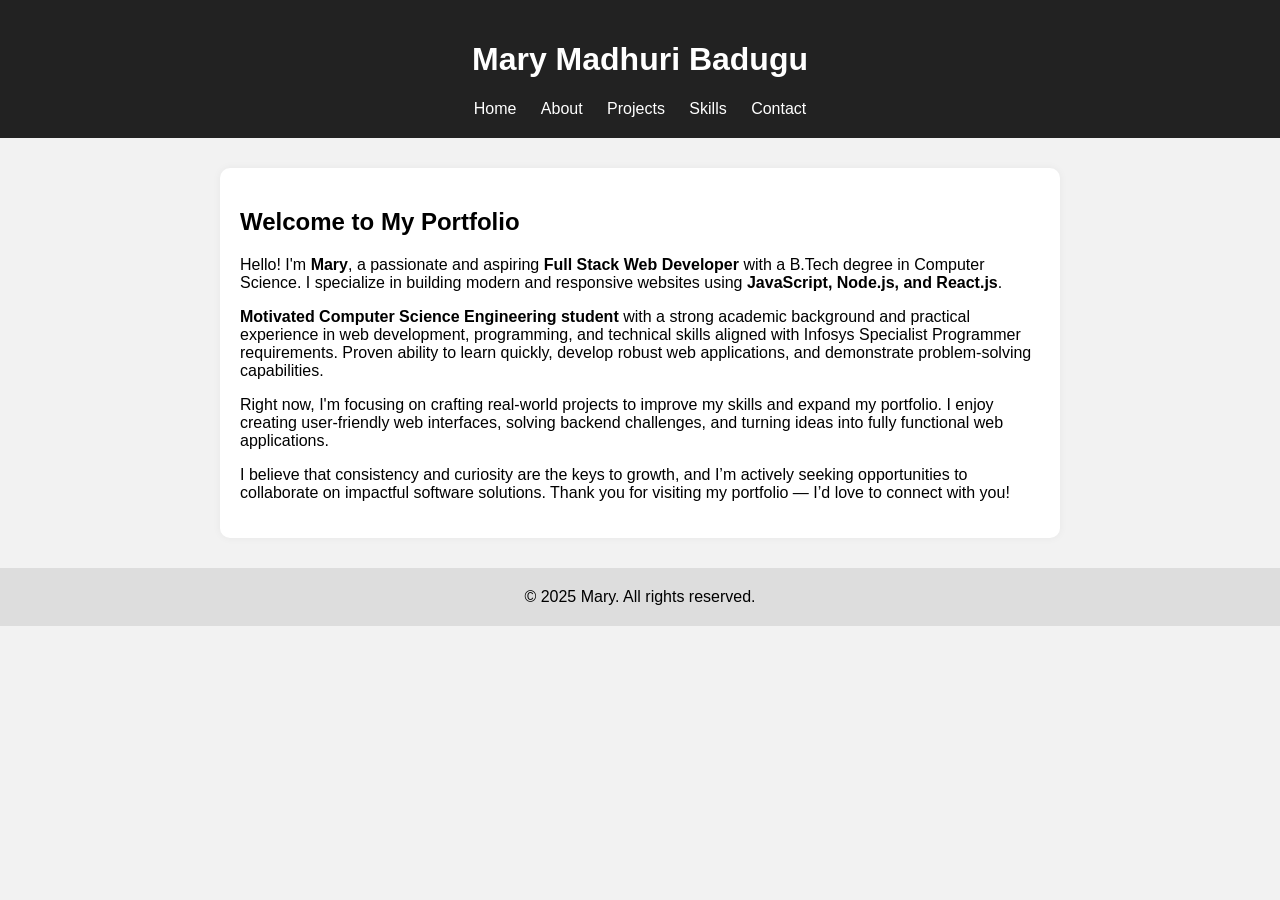
<file: index.html>
<!DOCTYPE html>
<html>
<head>
  <title>Home - Mary Madhuri Badugu</title>
  <link rel="stylesheet" href="style.css">
</head>
<body>

  <header>
    <h1>Mary Madhuri Badugu</h1>
    <nav>
      <a href="index.html">Home</a>
      <a href="about.html">About</a>
      <a href="projects.html">Projects</a>
      <a href="skills.html">Skills</a>
      <a href="contact.html">Contact</a>
    </nav>
  </header>

  <section>
    <h2>Welcome to My Portfolio</h2>
  
    <p>Hello! I'm <strong>Mary</strong>, a passionate and aspiring <strong>Full Stack Web Developer</strong> with a B.Tech degree in Computer Science. I specialize in building modern and responsive websites using <strong>JavaScript, Node.js, and React.js</strong>.</p>
  
    <p><strong>Motivated Computer Science Engineering student</strong> with a strong academic background and practical experience in web development, programming, and technical skills aligned with Infosys Specialist Programmer requirements. Proven ability to learn quickly, develop robust web applications, and demonstrate problem-solving capabilities.</p>
  
    <p>Right now, I'm focusing on crafting real-world projects to improve my skills and expand my portfolio. I enjoy creating user-friendly web interfaces, solving backend challenges, and turning ideas into fully functional web applications.</p>
  
    <p>I believe that consistency and curiosity are the keys to growth, and I’m actively seeking opportunities to collaborate on impactful software solutions. Thank you for visiting my portfolio — I’d love to connect with you!</p>
  </section>
  

  <footer>&copy; 2025 Mary. All rights reserved.</footer>

</body>
</html>
</file>
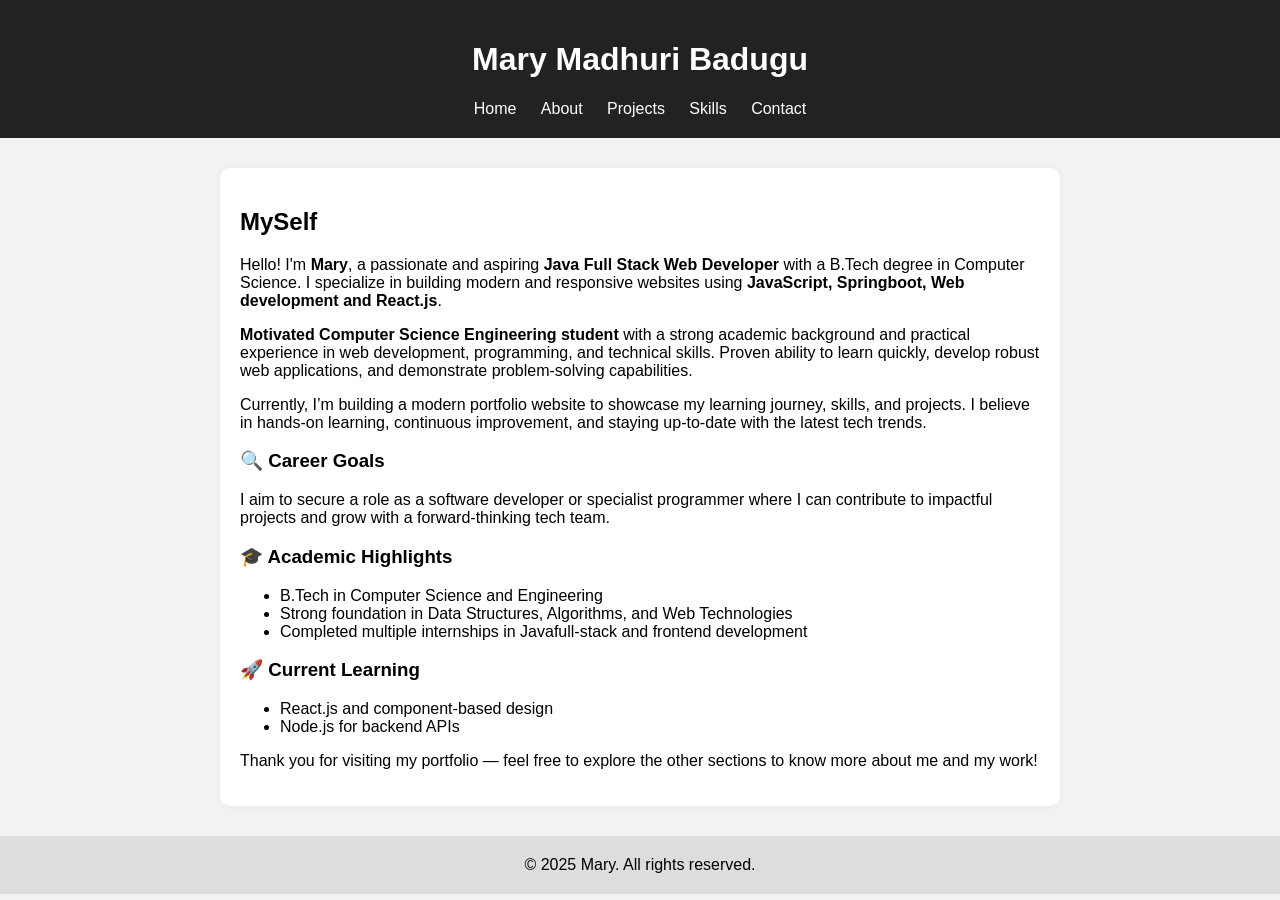
<file: about.html>
<!DOCTYPE html>
<html>
<head>
  <title>About Me - Mary Madhuri Badugu</title>
  <link rel="stylesheet" href="style.css">
</head>
<body>

  <header>
    <h1>Mary Madhuri Badugu</h1>
    <nav>
      <a href="index.html">Home</a>
      <a href="about.html">About</a>
      <a href="projects.html">Projects</a>
      <a href="skills.html">Skills</a>

      <a href="contact.html">Contact</a>
    </nav>
  </header>

  <section>
    <h2>MySelf</h2>
  
    <p>Hello! I'm <strong>Mary</strong>, a passionate and aspiring <strong>Java Full Stack Web Developer</strong> with a B.Tech degree in Computer Science. I specialize in building modern and responsive websites using <strong>JavaScript, Springboot, Web development and React.js</strong>.</p>
  
    <p><strong>Motivated Computer Science Engineering student</strong> with a strong academic background and practical experience in web development, programming, and technical skills. Proven ability to learn quickly, develop robust web applications, and demonstrate problem-solving capabilities.</p>
  
    <p>Currently, I’m building a modern portfolio website to showcase my learning journey, skills, and projects. I believe in hands-on learning, continuous improvement, and staying up-to-date with the latest tech trends.</p>
  
    <h3>🔍 Career Goals</h3>
    <p>I aim to secure a role as a software developer or specialist programmer where I can contribute to impactful projects and grow with a forward-thinking tech team.</p>
  
    <h3>🎓 Academic Highlights</h3>
    <ul>
      <li>B.Tech in Computer Science and Engineering</li>
      <li>Strong foundation in Data Structures, Algorithms, and Web Technologies</li>
      <li>Completed multiple internships in Javafull-stack and frontend development</li>
    </ul>
  
    <h3>🚀 Current Learning</h3>
    <ul>
      <li>React.js and component-based design</li>
      <li>Node.js for backend APIs</li>
    </ul>
  
    <p>Thank you for visiting my portfolio — feel free to explore the other sections to know more about me and my work!</p>
  </section>
  
  
  

  <footer>&copy; 2025 Mary. All rights reserved.</footer>

</body>
</html>
</file>
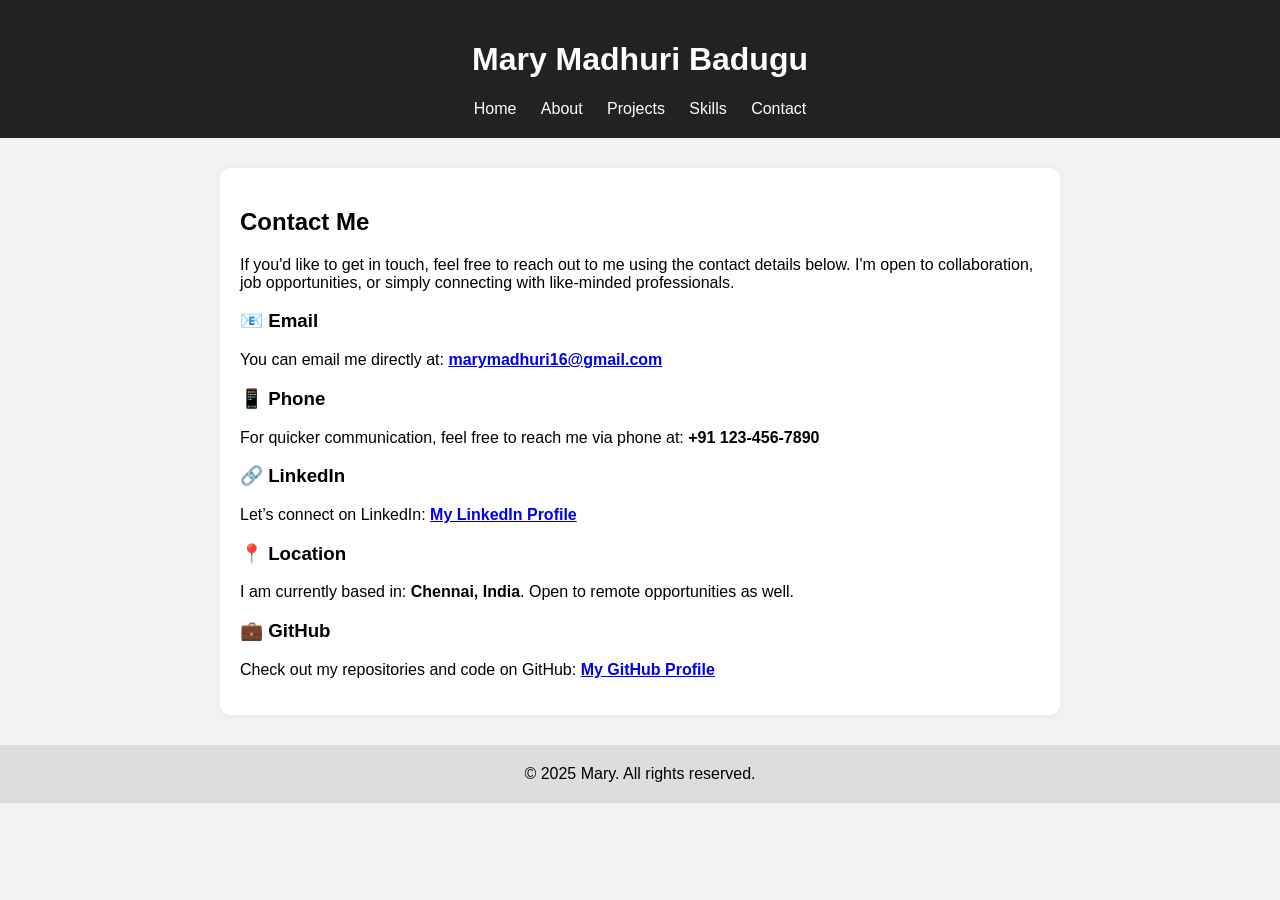
<file: contact.html>
<!DOCTYPE html>
<html>
<head>
  <title>Contact - Mary Madhuri Badugu</title>
  <link rel="stylesheet" href="style.css">
</head>
<body>

  <header>
    <h1>Mary Madhuri Badugu</h1>
    <nav>
      <a href="index.html">Home</a>
      <a href="about.html">About</a>
      <a href="projects.html">Projects</a>
      <a href="skills.html">Skills</a>
      <a href="contact.html">Contact</a>
    </nav>
  </header>

  <section>
    <h2>Contact Me</h2>
  
    <p>If you'd like to get in touch, feel free to reach out to me using the contact details below. I'm open to collaboration, job opportunities, or simply connecting with like-minded professionals.</p>
  
    <h3>📧 Email</h3>
    <p>You can email me directly at: <strong><a href="marymadhuri16@gmail.com">marymadhuri16@gmail.com</a></strong></p>
  
    <h3>📱 Phone</h3>
    <p>For quicker communication, feel free to reach me via phone at: <strong>+91 123-456-7890</strong></p>
  
    <h3>🔗 LinkedIn</h3>
    <p>Let’s connect on LinkedIn: <strong><a href="https://www.linkedin.com/in/mary-madhuri-9753572a4/" target="_blank">My LinkedIn Profile</a></strong></p>
  
    <h3>📍 Location</h3>
    <p>I am currently based in: <strong>Chennai, India</strong>. Open to remote opportunities as well.</p>
  
    <h3>💼 GitHub</h3>
    <p>Check out my repositories and code on GitHub: <strong><a href="https://github.com/marymadhuri" target="_blank">My GitHub Profile</a></strong></p>
  
    
  </section>
  

  <footer>&copy; 2025 Mary. All rights reserved.</footer>

</body>
</html>
</file>
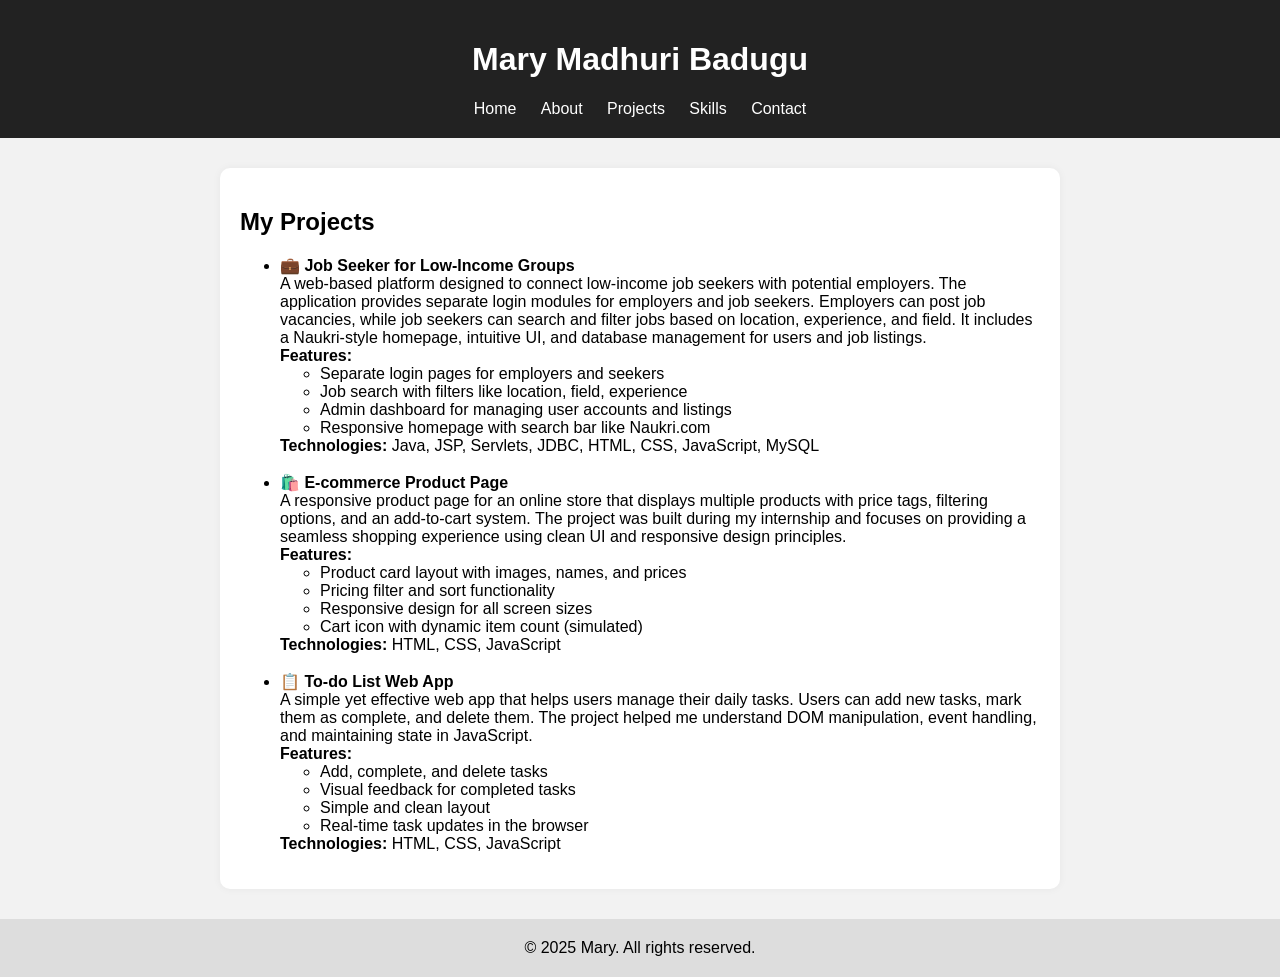
<file: projects.html>
<!DOCTYPE html>
<html>
<head>
  <title>Projects - Mary Madhuri Badugu</title>
  <link rel="stylesheet" href="style.css">
</head>
<body>

  <header>
    <h1>Mary Madhuri Badugu</h1>
    <nav>
      <a href="index.html">Home</a>
      <a href="about.html">About</a>
      <a href="projects.html">Projects</a>
      <a href="skills.html">Skills</a>
      <a href="contact.html">Contact</a>
    </nav>
  </header>

  <section>
    <h2>My Projects</h2>
  
    <ul>
      <li>
        <strong>💼 Job Seeker for Low-Income Groups</strong><br>
        A web-based platform designed to connect low-income job seekers with potential employers. The application provides separate login modules for employers and job seekers. Employers can post job vacancies, while job seekers can search and filter jobs based on location, experience, and field. It includes a Naukri-style homepage, intuitive UI, and database management for users and job listings.
        <br><strong>Features:</strong>
        <ul>
          <li>Separate login pages for employers and seekers</li>
          <li>Job search with filters like location, field, experience</li>
          <li>Admin dashboard for managing user accounts and listings</li>
          <li>Responsive homepage with search bar like Naukri.com</li>
        </ul>
        <strong>Technologies:</strong> Java, JSP, Servlets, JDBC, HTML, CSS, JavaScript, MySQL
      </li><br>
  
      <li>
        <strong>🛍️ E-commerce Product Page</strong><br>
        A responsive product page for an online store that displays multiple products with price tags, filtering options, and an add-to-cart system. The project was built during my internship and focuses on providing a seamless shopping experience using clean UI and responsive design principles.
        <br><strong>Features:</strong>
        <ul>
          <li>Product card layout with images, names, and prices</li>
          <li>Pricing filter and sort functionality</li>
          <li>Responsive design for all screen sizes</li>
          <li>Cart icon with dynamic item count (simulated)</li>
        </ul>
        <strong>Technologies:</strong> HTML, CSS, JavaScript
      </li><br>
  
      <li>
        <strong>📋 To-do List Web App</strong><br>
        A simple yet effective web app that helps users manage their daily tasks. Users can add new tasks, mark them as complete, and delete them. The project helped me understand DOM manipulation, event handling, and maintaining state in JavaScript.
        <br><strong>Features:</strong>
        <ul>
          <li>Add, complete, and delete tasks</li>
          <li>Visual feedback for completed tasks</li>
          <li>Simple and clean layout</li>
          <li>Real-time task updates in the browser</li>
        </ul>
        <strong>Technologies:</strong> HTML, CSS, JavaScript
      </li>
    </ul>
  </section>
  

  <footer>&copy; 2025 Mary. All rights reserved.</footer>

</body>
</html>
</file>
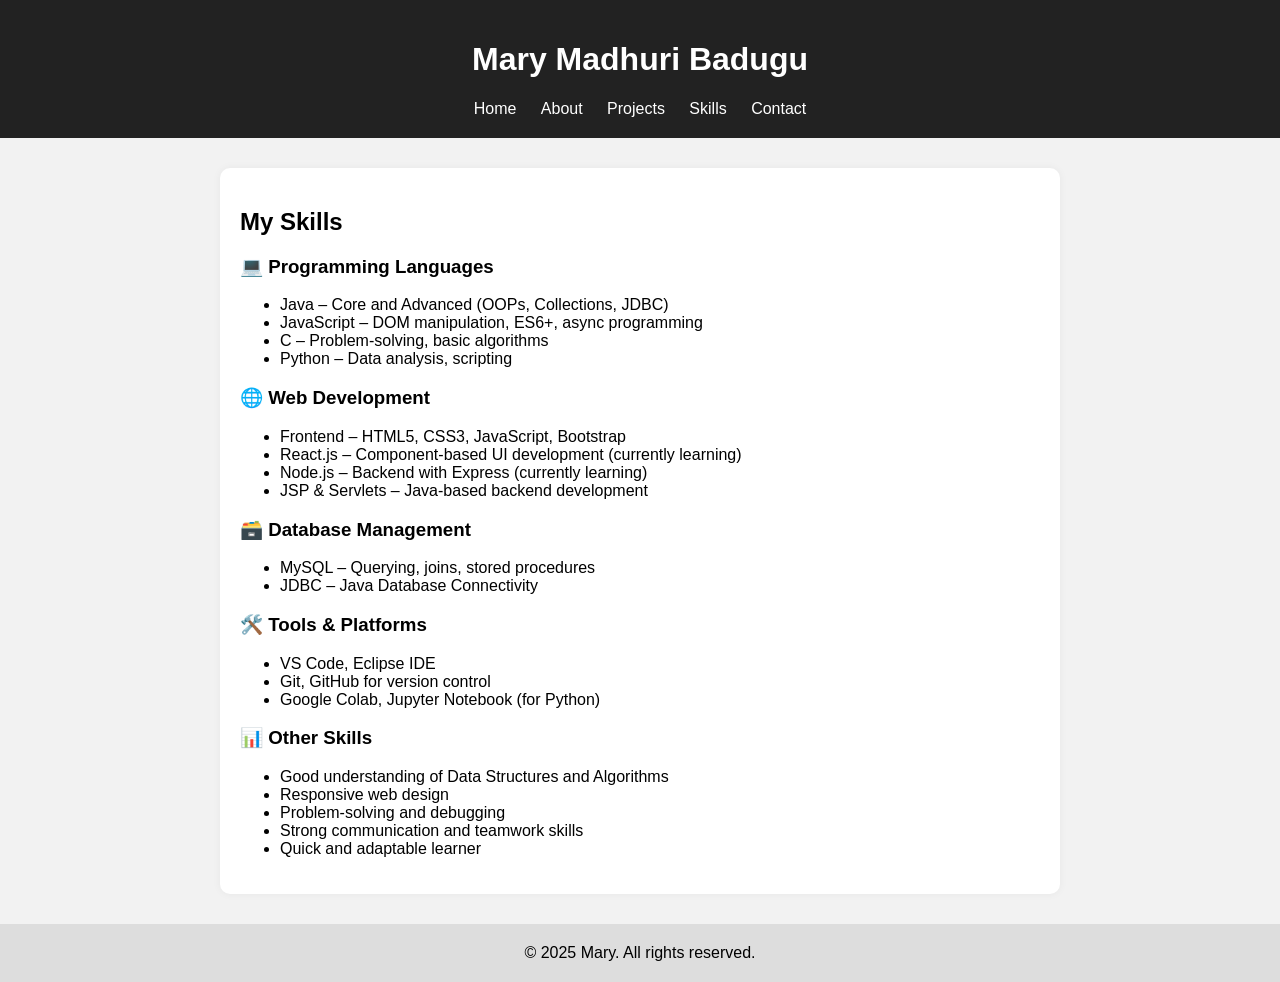
<file: skills.html>
<!DOCTYPE html>
<html>
<head>
  <title>Skills - Mary Madhuri Badugu</title>
  <link rel="stylesheet" href="style.css">
</head>
<body>

  <header>
    <h1>Mary Madhuri Badugu</h1>
    <nav>
      <a href="index.html">Home</a>
      <a href="about.html">About</a>
      <a href="projects.html">Projects</a>
      <a href="skills.html">Skills</a>
      <a href="contact.html">Contact</a>
    </nav>
  </header>

  <section>
    <h2>My Skills</h2>
  
    <h3>💻 Programming Languages</h3>
    <ul>
      <li>Java – Core and Advanced (OOPs, Collections, JDBC)</li>
      <li>JavaScript – DOM manipulation, ES6+, async programming</li>
      <li>C – Problem-solving, basic algorithms</li>
      <li>Python – Data analysis, scripting</li>
    </ul>
  
    <h3>🌐 Web Development</h3>
    <ul>
      <li>Frontend – HTML5, CSS3, JavaScript, Bootstrap</li>
      <li>React.js – Component-based UI development (currently learning)</li>
      <li>Node.js – Backend with Express (currently learning)</li>
      <li>JSP & Servlets – Java-based backend development</li>
    </ul>
  
    <h3>🗃️ Database Management</h3>
    <ul>
      <li>MySQL – Querying, joins, stored procedures</li>
      <li>JDBC – Java Database Connectivity</li>
    </ul>
  
    <h3>🛠️ Tools & Platforms</h3>
    <ul>
      <li>VS Code, Eclipse IDE</li>
      <li>Git, GitHub for version control</li>
      <li>Google Colab, Jupyter Notebook (for Python)</li>
    </ul>
  
    <h3>📊 Other Skills</h3>
    <ul>
      <li>Good understanding of Data Structures and Algorithms</li>
      <li>Responsive web design</li>
      <li>Problem-solving and debugging</li>
      <li>Strong communication and teamwork skills</li>
      <li>Quick and adaptable learner</li>
    </ul>
  </section>
  

  <footer>&copy; 2025 Mary. All rights reserved.</footer>

</body>
</html>
</file>
<file: style.css>
body {
    font-family: Arial, sans-serif;
    background-color: #f2f2f2;
    margin: 0;
    padding: 0;
  }
  
  header {
    background-color: #222;
    color: white;
    text-align: center;
    padding: 20px;
  }
  
  nav a {
    color: white;
    margin: 0 10px;
    text-decoration: none;
  }
  
  nav a:hover {
    text-decoration: underline;
  }
  
  section {
    max-width: 800px;
    margin: 30px auto;
    padding: 20px;
    background: white;
    border-radius: 10px;
    box-shadow: 0 0 8px rgba(0, 0, 0, 0.05);
  }
  
  footer {
    text-align: center;
    padding: 20px;
    background-color: #ddd;
    margin-top: 30px;
  }
</file>
